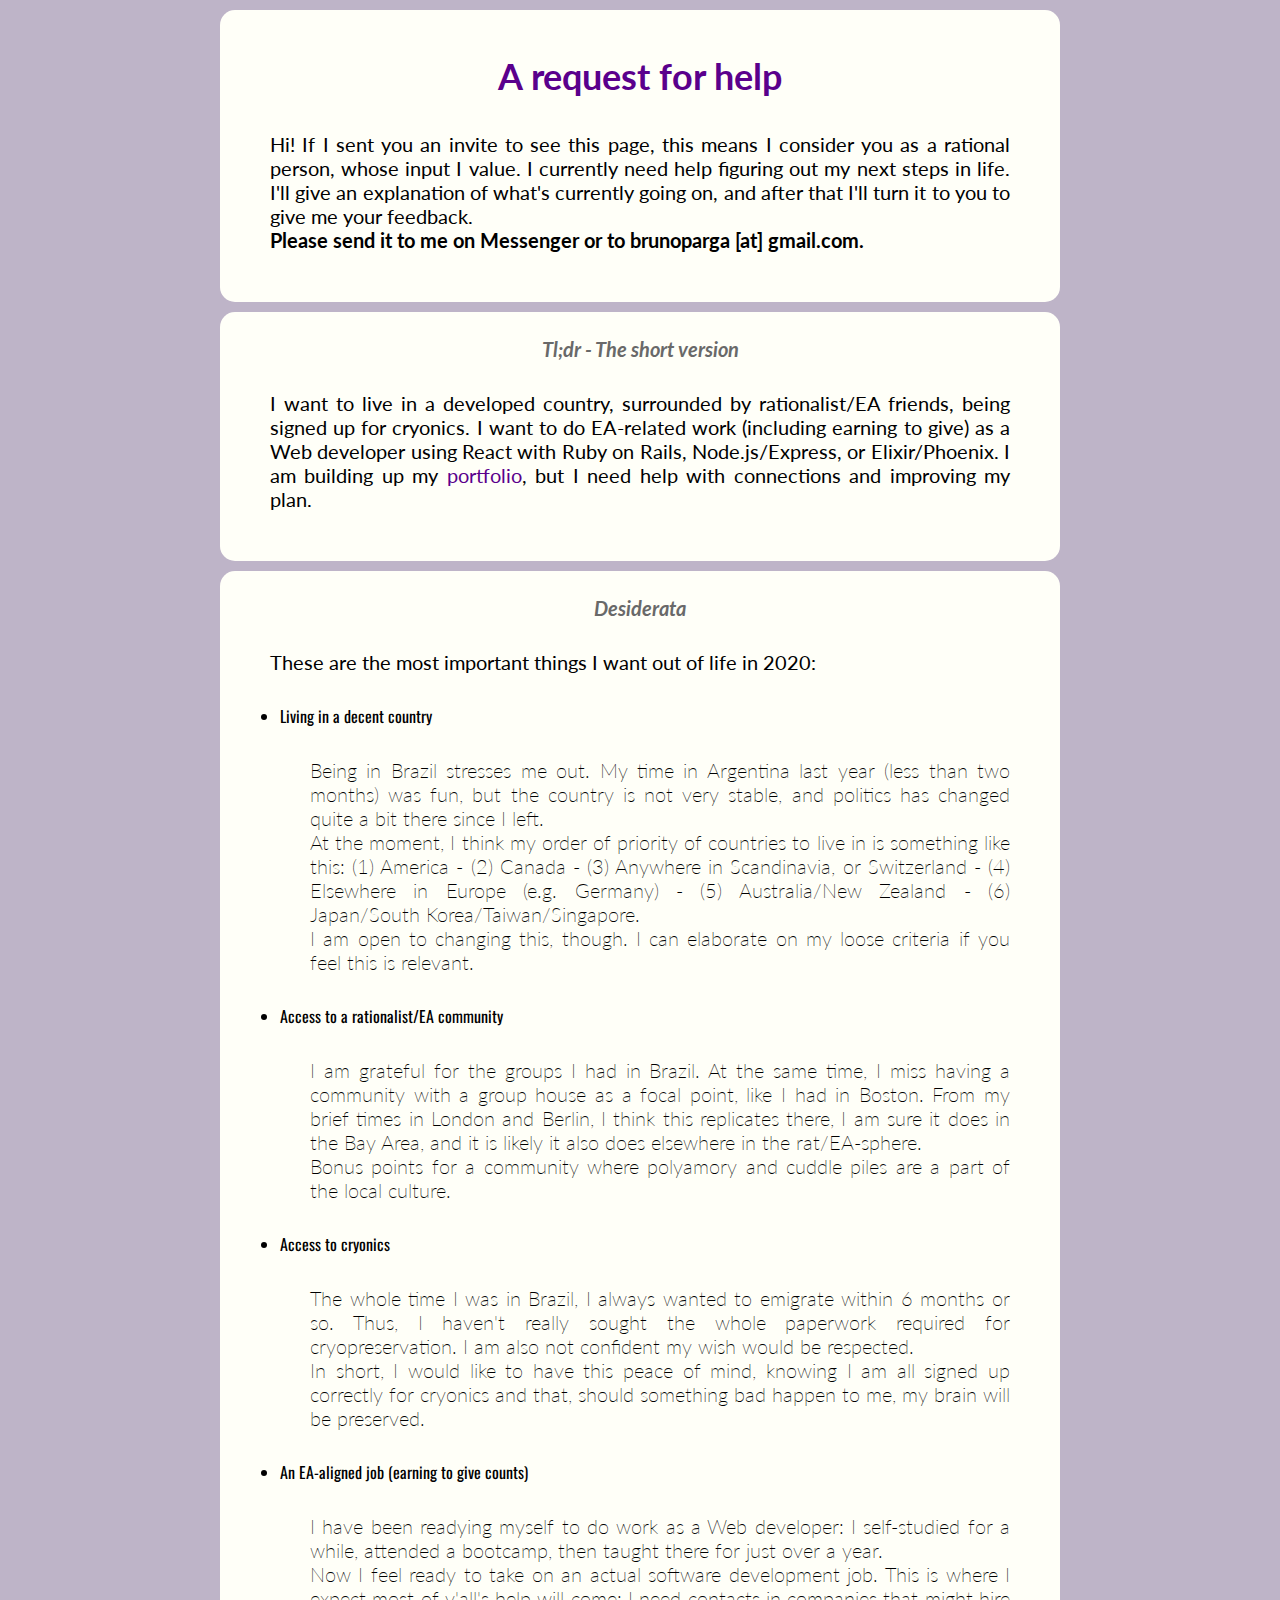
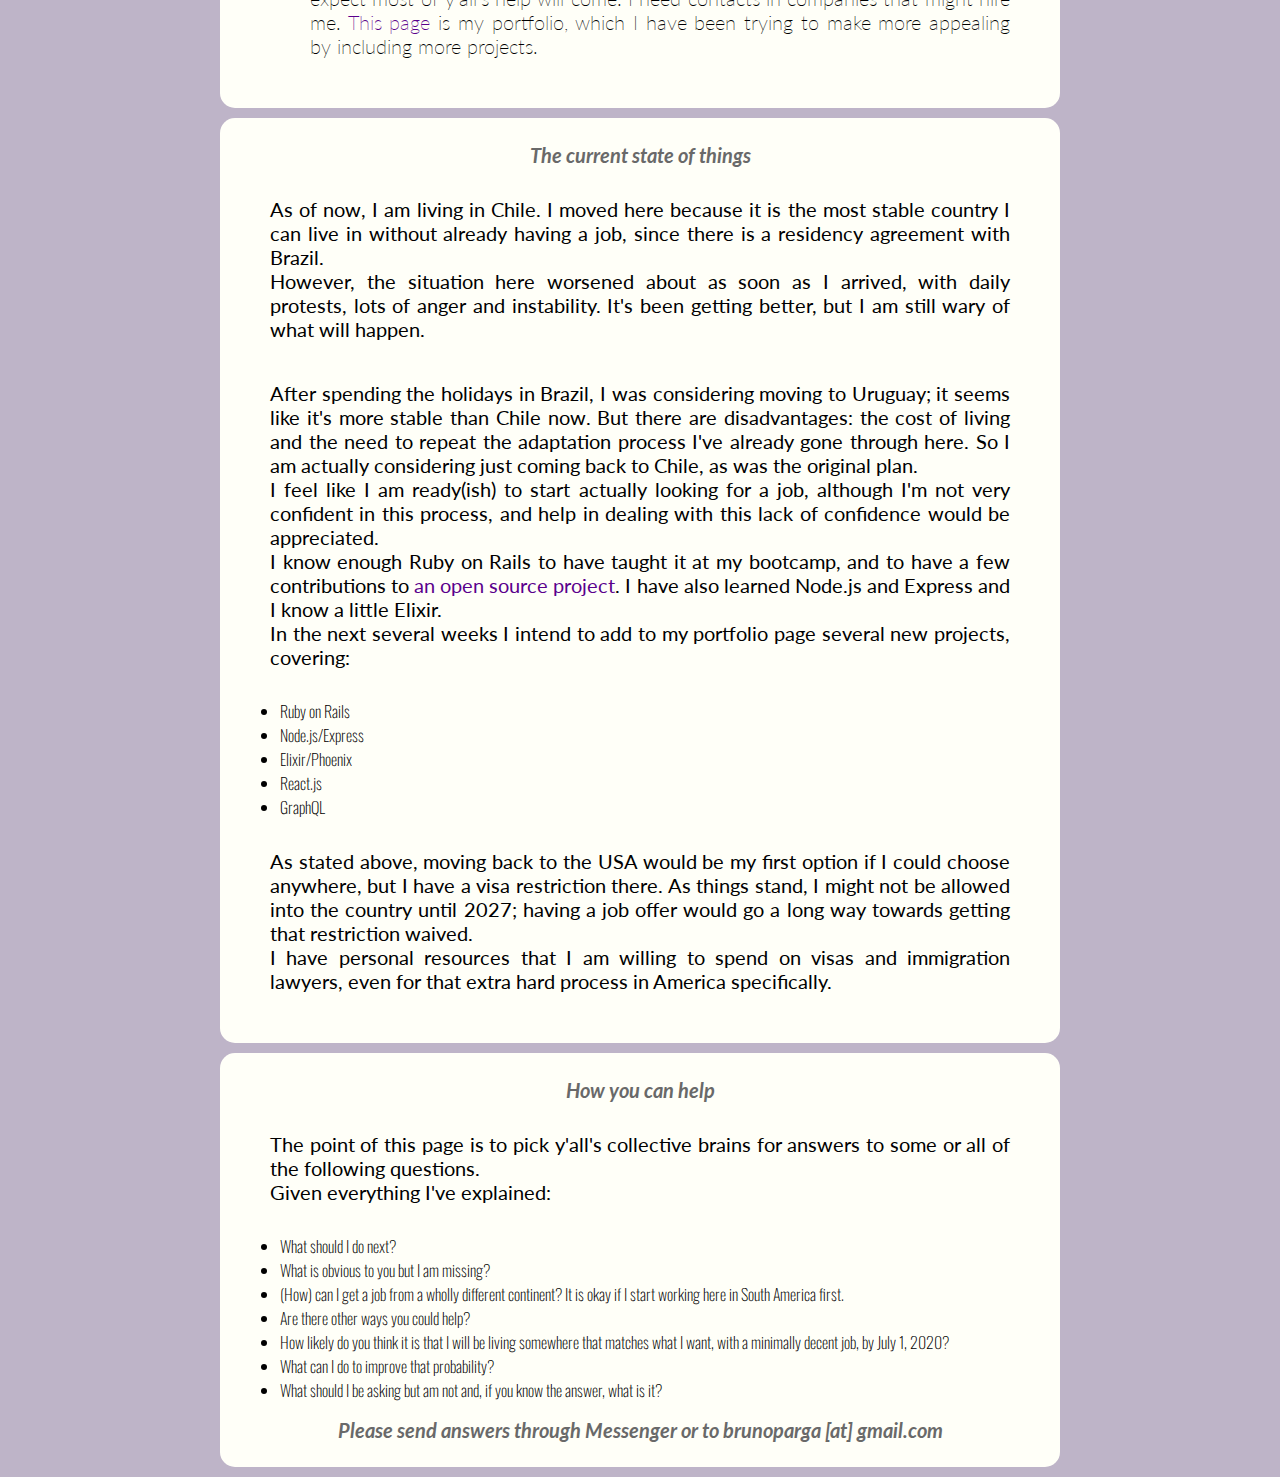
<file: help.html>
<html>

<head>
  <meta charset="utf-8">

  <title>Bruno Parga, Web developer</title>

  <link href="https://fonts.googleapis.com/css?family=Lato:400,700|Oswald:200,400" rel="stylesheet">
  <link href="https://maxcdn.bootstrapcdn.com/font-awesome/4.7.0/css/font-awesome.min.css" rel="stylesheet">
  <link rel="stylesheet" href="style.css">
  <link rel="shortcut icon" href="images/favicon.ico">

</head>

<body>
  <div id="page-content">
    <div class="card">
      <h1 id="my-name" class="text-color font-regular">A request for help</h1>
      <p class="font-regular main-p-padding">Hi! If I sent you an invite to see
        this page, this means I consider you as a rational person, whose input I
        value. I currently need help figuring out my next steps in life. I'll
        give an explanation of what's currently going on, and after that I'll
        turn it to you to give me your feedback.
        <br>
        <strong>
          Please send it to me on Messenger or to brunoparga [at] gmail.com.
        </strong>
      </p>
    </div>
    <div class="card">
      <h3 class="sub-header font-regular">Tl;dr - The short version</h3>
      <p class="font-regular main-p-padding">I want to live in a developed
        country, surrounded by rationalist/EA friends, being signed up for
        cryonics. I want to do EA-related work (including earning to give) as a
        Web developer using React with Ruby on Rails, Node.js/Express, or
        Elixir/Phoenix. I am building up my <a href="index.html">portfolio</a>,
        but I need help with connections and improving my plan.
      </p>
    </div>
    <div class="card">
      <h3 class="sub-header font-regular">Desiderata</h3>
      <p class="font-regular main-p-padding">
        These are the most important things I want out of life in 2020:
      </p>
      <ul>
        <li>
          <strong>Living in a decent country</strong>
          <p class="font-regular main-p-padding">Being in Brazil stresses me out.
            My time in Argentina last year (less than two months) was fun, but
            the country is not very stable, and politics has changed quite a bit
            there since I left.<br>
            At the moment, I think my order of priority of countries to live in
            is something like this: (1) America - (2) Canada - (3) Anywhere in
            Scandinavia, or Switzerland - (4) Elsewhere in Europe (e.g. Germany)
            - (5) Australia/New Zealand - (6) Japan/South Korea/Taiwan/Singapore.
            <br>
            I am open to changing this, though. I can elaborate on my loose
            criteria if you feel this is relevant.
        </li>
        <li>
          <strong>Access to a rationalist/EA community</strong>
          <p class="font-regular main-p-padding">I am grateful for the groups I
            had in Brazil. At the same time, I miss having a community with a
            group house as a focal point, like I had in Boston. From my brief
            times in London and Berlin, I think this replicates there, I am sure
            it does in the Bay Area, and it is likely it also does elsewhere in
            the rat/EA-sphere.<br>
            Bonus points for a community where polyamory and cuddle piles are a
            part of the local culture.
          </p>
        </li>
        <li>
          <strong>Access to cryonics</strong>
          <p class="font-regular main-p-padding">The whole time I was in Brazil,
            I always wanted to emigrate within 6 months or so. Thus, I haven't
            really sought the whole paperwork required for cryopreservation. I
            am also not confident my wish would be respected.<br>
            In short, I would like to have this peace of mind, knowing I am
            all signed up correctly for cryonics and that, should something bad
            happen to me, my brain will be preserved.
          </p>
        </li>
        <li>
          <strong>An EA-aligned job (earning to give counts)</strong>
          <p class="font-regular main-p-padding">I have been readying myself to
            do work as a Web developer: I self-studied for a while, attended a
            bootcamp, then taught there for just over a year.<br>
            Now I feel ready to take on an actual software development job. This
            is where I expect most of y'all's help will come: I need contacts in
            companies that might hire me. <a href="index.html">This page</a> is
            my portfolio, which I have been trying to make more appealing by
            including more projects.
          </p>
        </li>
      </ul>
    </div>
    <div class="card">
      <h3 class="sub-header font-regular">The current state of things</h3>
      <p class="font-regular main-p-padding">As of now, I am living in Chile. I
        moved here because it is the most stable country I can live in without
        already having a job, since there is a residency agreement with Brazil.
        <br>However, the situation here worsened about as soon as I arrived,
        with daily protests, lots of anger and instability. It's been getting
        better, but I am still wary of what will happen.
      </p>
      <p class="font-regular main-p-padding">
        After spending the holidays in Brazil, I was considering moving to
        Uruguay; it seems like it's more stable than Chile now. But there are
        disadvantages: the cost of living and the need to repeat the adaptation
        process I've already gone through here. So I am actually considering
        just coming back to Chile, as was the original plan.<br>
        I feel like I am ready(ish) to start actually looking for a job, although
        I'm not very confident in this process, and help in dealing with this
        lack of confidence would be appreciated.<br>
        I know enough Ruby on Rails to have taught it at my bootcamp, and to have
        a few contributions to <a href="https://predictionbook.com/">an open
        source project</a>. I have also learned Node.js and Express and I know
        a little Elixir.<br>
        In the next several weeks I intend to add to my portfolio page several
        new projects, covering:
        <ul>
          <li>Ruby on Rails</li>
          <li>Node.js/Express</li>
          <li>Elixir/Phoenix</li>
          <li>React.js</li>
          <li>GraphQL</li>
        </ul>
        </p>
        <p class="font-regular main-p-padding">
        As stated above, moving back to the USA would be my first option if I
        could choose anywhere, but I have a visa restriction there. As things
        stand, I might not be allowed into the country until 2027; having a job
        offer would go a long way towards getting that restriction waived.<br>
        I have personal resources that I am willing to spend on visas and
        immigration lawyers, even for that extra hard process in America
        specifically.
      </p>
    </div>
    <div class="card">
      <h3 class="sub-header font-regular">How you can help</h3>
      <p class="font-regular main-p-padding">The point of this page is to pick
        y'all's collective brains for answers to some or all of the following
        questions.<br> Given everything I've explained:
      </p>
        <ul>
          <li>What should I do next?</li>
          <li>What is obvious to you but I am missing?</li>
          <li>(How) can I get a job from a wholly different continent?
            It is okay if I start working here in South America first.
          </li>
          <li>Are there other ways you could help?</li>
          <li>How likely do you think it is that I will be living somewhere that
            matches what I want, with a minimally decent job, by July 1, 2020?</li>
          <li>What can I do to improve that probability?</li>
          <li>What should I be asking but am not and, if you know the answer,
            what is it?</li>
        </ul>

        <h3 class="sub-header font-regular">Please send answers through Messenger
          or to brunoparga [at] gmail.com</h3>
    </div>
  </div>
</body>

</html>
</file>
<file: style.css>
body {
  text-align: center;
  background-color: rgb(190, 180, 200);
}

#page-content {
  margin: auto;
}

#my-name {
  font-weight: 700;
  font-size: 36px;
}

.font-regular {
  font-family: 'Lato', sans-serif;
  font-size: 20px;
}

.font-highlight {
  font-family: 'Oswald', sans-serif;
  font-size: 20px;
}

li {
  font-family: 'Oswald', sans-serif;
  font-weight: 200;
}

.img-description {
  font-size: 12px;
  color: dimgray;
  font-weight: 200;
  font-family: 'Oswald', sans-serif;
  margin: 5px auto;
}

.text-color {
  color: rgb(90, 0, 140);
}

.main-p-padding {
  padding: 10px 30px;
}

p {
  text-align: justify;
}

.presentation {
  width: 75%;
  margin: auto;
}

.card {
  border-radius: 15px;
  background-color: #fffff8;
  width: 800px;
  margin: 10px auto;
  padding: 20px;
}

#profile-pic {
  height: 300px;
  border-radius: 75px;
}

.profile-pic-width {
  width: 300px;
}

h3 {
  margin: 5px;
}

ul {
  text-align: left;
}

.sub-header {
  color: dimgray;
  font-style: italic;
}

.font-light {
  font-weight: 200;
}

#projects {
  border: 8px solid rgb(90, 0, 140);
  width: 784px;
}

.screenshot {
  height: 150px;
}

.project {
  display: flex;
  align-items: center;
  margin-bottom: 25px;
}

.project:last-child {
  margin-bottom: 0;
}

.no-screenshot {
  display: flex;
}

.no-screenshot .project-info {
  flex: 1 1 0px;
}

.project-info {
  padding: 0 15px;
}

.td-width {
  width: 300px;
  padding: 20px;
}

.fave-img {
  border-radius: 3px;
  padding: 10px;
}

.fave-img-width {
  width: 300px;
}

#table-width {
  width: 640px;
  margin: 0 auto;
}

a {
  text-decoration: none;
  color: rgb(90, 0, 140);
}

.list-horizontal {
  text-align: center;
}

.list-horizontal li {
  display: inline;
  list-style-type: none;
  padding: 0 20px;
}

.i-valign {
  vertical-align: baseline;
}
</file>
